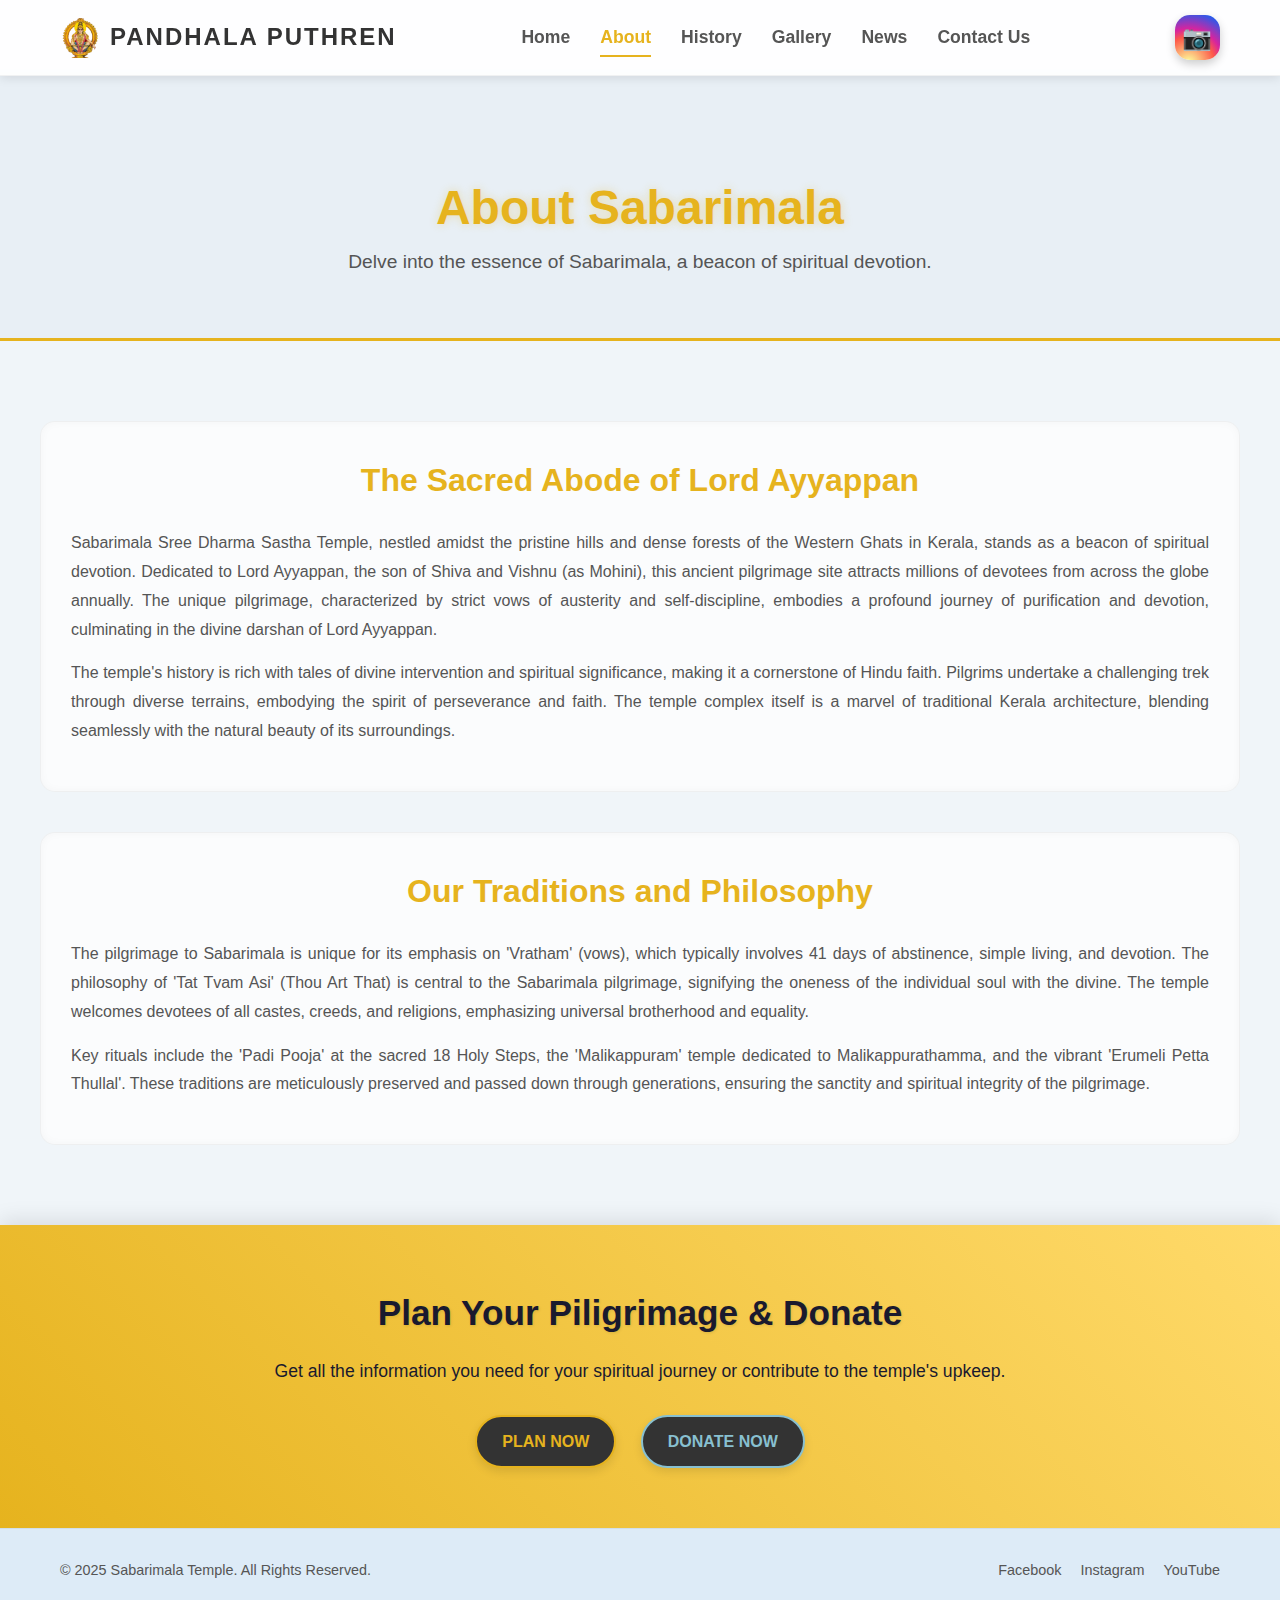
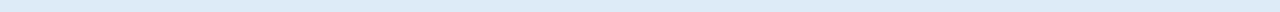
<file: about.html>
<!DOCTYPE html>
<html lang="en">
<head>
    <meta charset="UTF-8">
    <meta name="viewport" content="width=device-width, initial-scale=1.0">
    <title>Sabarimala: About Us</title>
    <link rel="stylesheet" href="css/style.css">
</head>
<body>
    <header class="main-header">
        <div class="container">
            <div class="logo">
                <img src="images/logo-placeholder.png" alt="Sabarimala Logo">
                <h1>PANDHALA PUTHREN</h1>
            </div>
            <button class="menu-toggle" aria-label="Toggle navigation">
                <span class="hamburger-icon"></span>
            </button>
            <nav class="main-nav">
                <ul>
                    <li><a href="index.html">Home</a></li>
                    <li><a href="about.html" class="active">About</a></li> <!-- Active link for About page -->
                    <li><a href="history.html">History</a></li>
                    <li><a href="gallery.html">Gallery</a></li>
                    <li><a href="news.html">News</a></li>
                    <li><a href="contact.html">Contact Us</a></li>
                    <!-- This Instagram icon button is for MOBILE ONLY -->
                    <li><a href="https://instagram.com/yourtrustprofile" class="mobile-donate-btn" aria-label="Visit our Instagram"></a></li>
                </ul>
            </nav>
            <!-- This Instagram icon button is for DESKTOP ONLY -->
            <a href="https://instagram.com/yourtrustprofile" class="desktop-donate-btn" aria-label="Visit our Instagram"></a>
        </div>
    </header>

    <main>
        <section class="page-hero-section">
            <div class="container">
                <h2>About Sabarimala</h2>
                <p>Delve into the essence of Sabarimala, a beacon of spiritual devotion.</p>
            </div>
        </section>

        <section class="about-content-section container">
            <div class="about-text-block">
                <h3>The Sacred Abode of Lord Ayyappan</h3>
                <p>Sabarimala Sree Dharma Sastha Temple, nestled amidst the pristine hills and dense forests of the Western Ghats in Kerala, stands as a beacon of spiritual devotion. Dedicated to Lord Ayyappan, the son of Shiva and Vishnu (as Mohini), this ancient pilgrimage site attracts millions of devotees from across the globe annually. The unique pilgrimage, characterized by strict vows of austerity and self-discipline, embodies a profound journey of purification and devotion, culminating in the divine darshan of Lord Ayyappan.</p>
                <p>The temple's history is rich with tales of divine intervention and spiritual significance, making it a cornerstone of Hindu faith. Pilgrims undertake a challenging trek through diverse terrains, embodying the spirit of perseverance and faith. The temple complex itself is a marvel of traditional Kerala architecture, blending seamlessly with the natural beauty of its surroundings.</p>
            </div>

            <div class="about-text-block">
                <h3>Our Traditions and Philosophy</h3>
                <p>The pilgrimage to Sabarimala is unique for its emphasis on 'Vratham' (vows), which typically involves 41 days of abstinence, simple living, and devotion. The philosophy of 'Tat Tvam Asi' (Thou Art That) is central to the Sabarimala pilgrimage, signifying the oneness of the individual soul with the divine. The temple welcomes devotees of all castes, creeds, and religions, emphasizing universal brotherhood and equality.</p>
                <p>Key rituals include the 'Padi Pooja' at the sacred 18 Holy Steps, the 'Malikappuram' temple dedicated to Malikappurathamma, and the vibrant 'Erumeli Petta Thullal'. These traditions are meticulously preserved and passed down through generations, ensuring the sanctity and spiritual integrity of the pilgrimage.</p>
            </div>
        </section>

        <section class="footer-cta" id="donate">
            <div class="container">
                <h3>Plan Your Piligrimage & Donate</h3>
                <p>Get all the information you need for your spiritual journey or contribute to the temple's upkeep.</p>
                <a href="index.html#plan" class="btn btn-primary">Plan Now</a>
                <a href="index.html#donate" class="btn btn-secondary">Donate Now</a>
            </div>
        </section>
    </main>

    <footer class="main-footer" id="contact">
        <div class="container">
            <p>&copy; 2025 Sabarimala Temple. All Rights Reserved.</p>
            <div class="social-links">
                <a href="#">Facebook</a>
                <a href="#">Instagram</a>
                <a href="#">YouTube</a>
            </div>
        </div>
    </footer>

    <script src="js/script.js"></script>
</body>
</html>
</file>
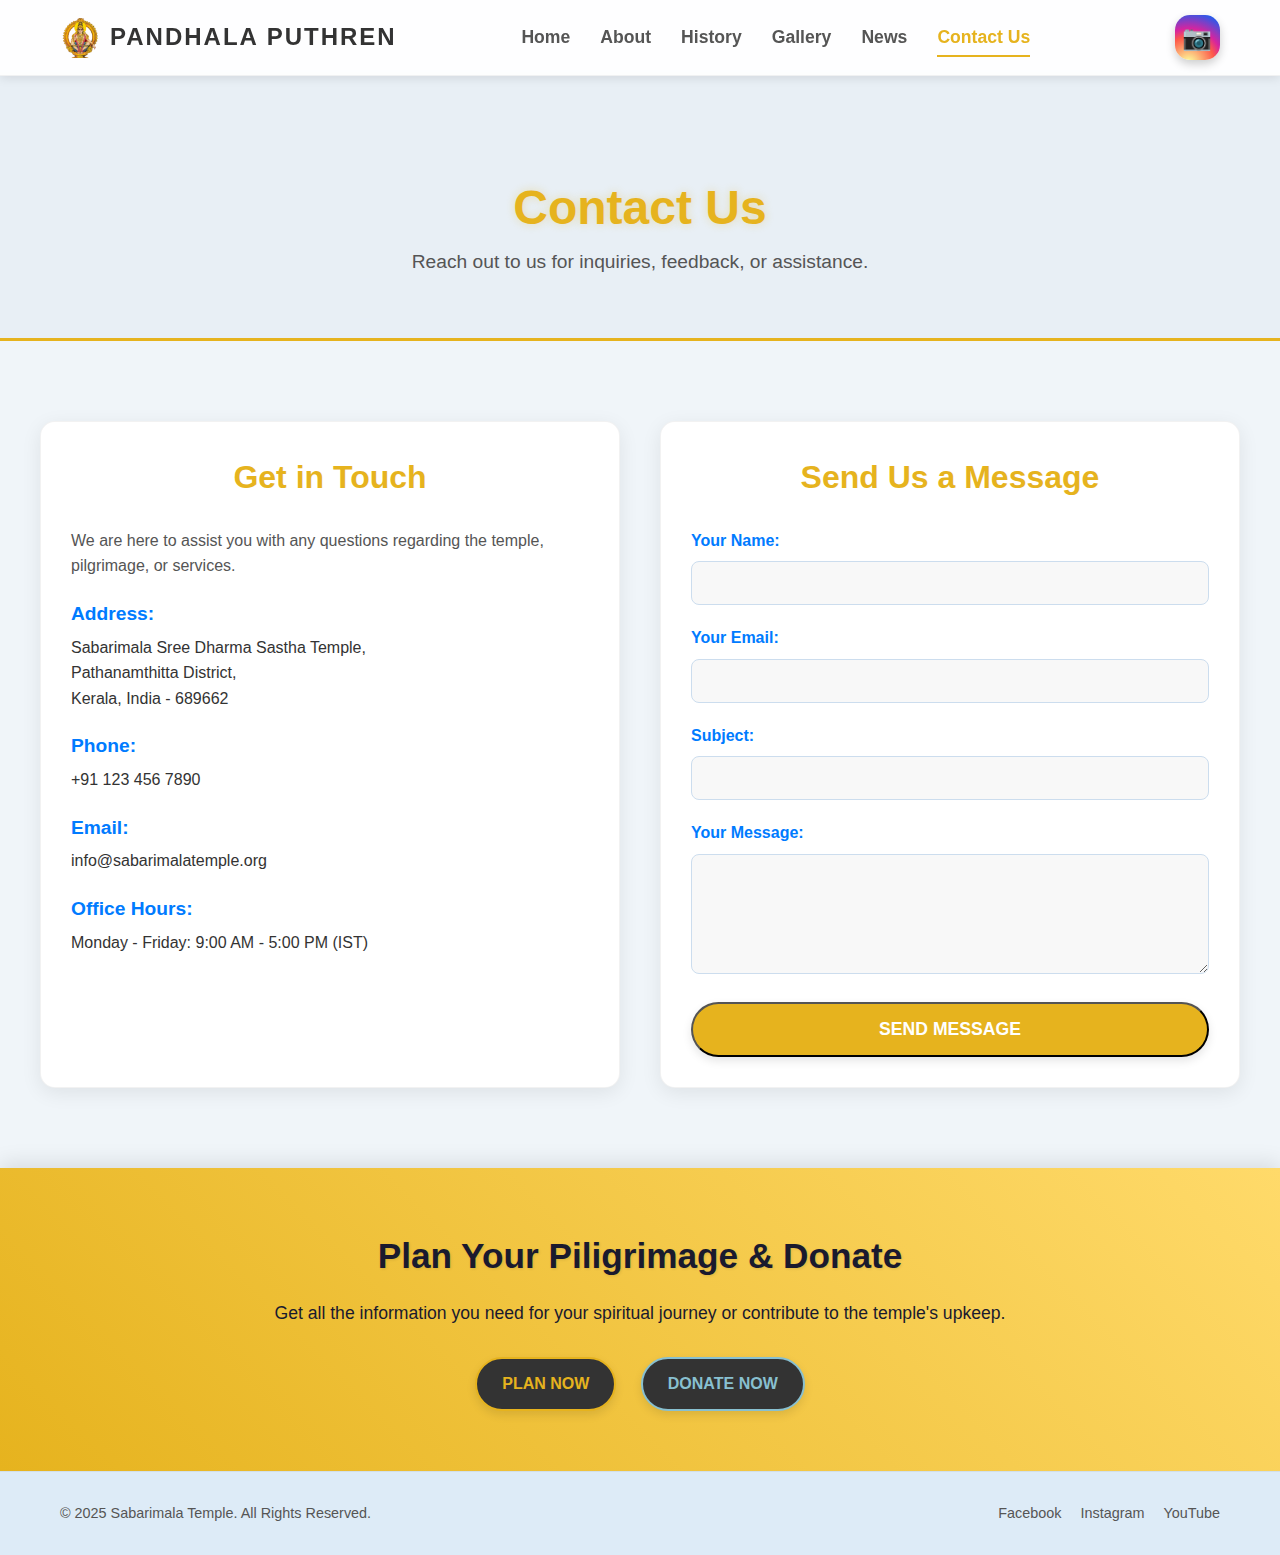
<file: contact.html>
<!DOCTYPE html>
<html lang="en">
<head>
    <meta charset="UTF-8">
    <meta name="viewport" content="width=device-width, initial-scale=1.0">
    <title>Sabarimala: Contact Us</title>
    <link rel="stylesheet" href="css/style.css">
</head>
<body>
    <header class="main-header">
        <div class="container">
            <div class="logo">
                <img src="images/logo-placeholder.png" alt="Sabarimala Logo">
                <h1>PANDHALA PUTHREN</h1>
            </div>
            <button class="menu-toggle" aria-label="Toggle navigation">
                <span class="hamburger-icon"></span>
            </button>
            <nav class="main-nav">
                <ul>
                    <li><a href="index.html">Home</a></li>
                    <li><a href="about.html">About</a></li>
                    <li><a href="history.html">History</a></li>
                    <li><a href="gallery.html">Gallery</a></li>
                    <li><a href="news.html">News</a></li>
                    <li><a href="contact.html" class="active">Contact Us</a></li> <!-- Active link for Contact Us page -->
                    <!-- This Instagram icon button is for MOBILE ONLY -->
                    <li><a href="https://instagram.com/yourtrustprofile" class="mobile-donate-btn" aria-label="Visit our Instagram"></a></li>
                </ul>
            </nav>
            <!-- This Instagram icon button is for DESKTOP ONLY -->
            <a href="https://instagram.com/yourtrustprofile" class="desktop-donate-btn" aria-label="Visit our Instagram"></a>
        </div>
    </header>

    <main>
        <section class="page-hero-section">
            <div class="container">
                <h2>Contact Us</h2>
                <p>Reach out to us for inquiries, feedback, or assistance.</p>
            </div>
        </section>

        <section class="contact-section container">
            <div class="contact-info">
                <h3>Get in Touch</h3>
                <p>We are here to assist you with any questions regarding the temple, pilgrimage, or services.</p>
                <div class="info-item">
                    <h4>Address:</h4>
                    <p>Sabarimala Sree Dharma Sastha Temple,<br>
                       Pathanamthitta District,<br>
                       Kerala, India - 689662</p>
                </div>
                <div class="info-item">
                    <h4>Phone:</h4>
                    <p>+91 123 456 7890</p>
                </div>
                <div class="info-item">
                    <h4>Email:</h4>
                    <p><a href="mailto:info@sabarimalatemple.org">info@sabarimalatemple.org</a></p>
                </div>
                <div class="info-item">
                    <h4>Office Hours:</h4>
                    <p>Monday - Friday: 9:00 AM - 5:00 PM (IST)</p>
                </div>
            </div>

            <div class="contact-form-container">
                <h3>Send Us a Message</h3>
                <form class="contact-form">
                    <div class="form-group">
                        <label for="name">Your Name:</label>
                        <input type="text" id="name" name="name" required>
                    </div>
                    <div class="form-group">
                        <label for="email">Your Email:</label>
                        <input type="email" id="email" name="email" required>
                    </div>
                    <div class="form-group">
                        <label for="subject">Subject:</label>
                        <input type="text" id="subject" name="subject">
                    </div>
                    <div class="form-group">
                        <label for="message">Your Message:</label>
                        <textarea id="message" name="message" rows="6" required></textarea>
                    </div>
                    <button type="submit" class="btn btn-primary">Send Message</button>
                </form>
            </div>
        </section>

        <section class="footer-cta" id="donate">
            <div class="container">
                <h3>Plan Your Piligrimage & Donate</h3>
                <p>Get all the information you need for your spiritual journey or contribute to the temple's upkeep.</p>
                <a href="index.html#plan" class="btn btn-primary">Plan Now</a>
                <a href="index.html#donate" class="btn btn-secondary">Donate Now</a>
            </div>
        </section>
    </main>

    <footer class="main-footer" id="contact-footer">
        <div class="container">
            <p>&copy; 2025 Sabarimala Temple. All Rights Reserved.</p>
            <div class="social-links">
                <a href="#">Facebook</a>
                <a href="#">Instagram</a>
                <a href="#">YouTube</a>
            </div>
        </div>
    </footer>

    <script src="js/script.js"></script>
</body>
</html>
</file>
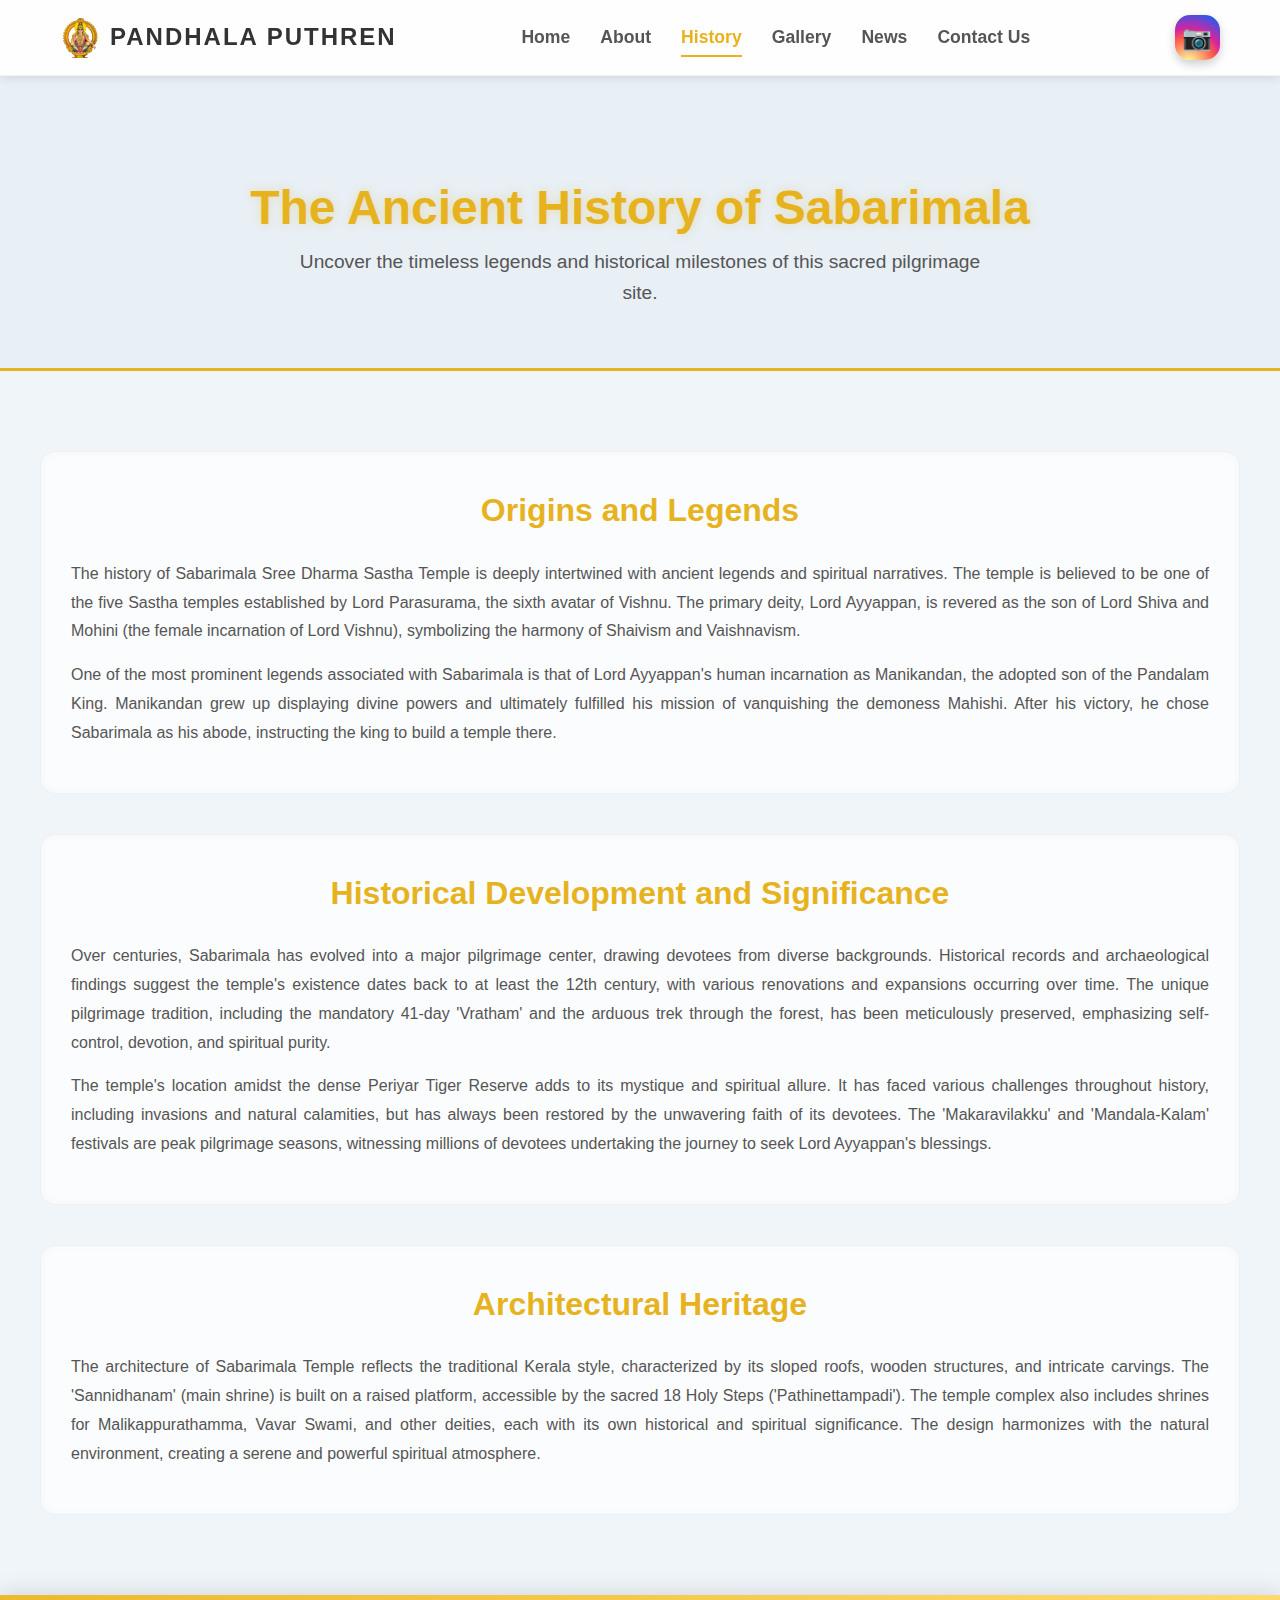
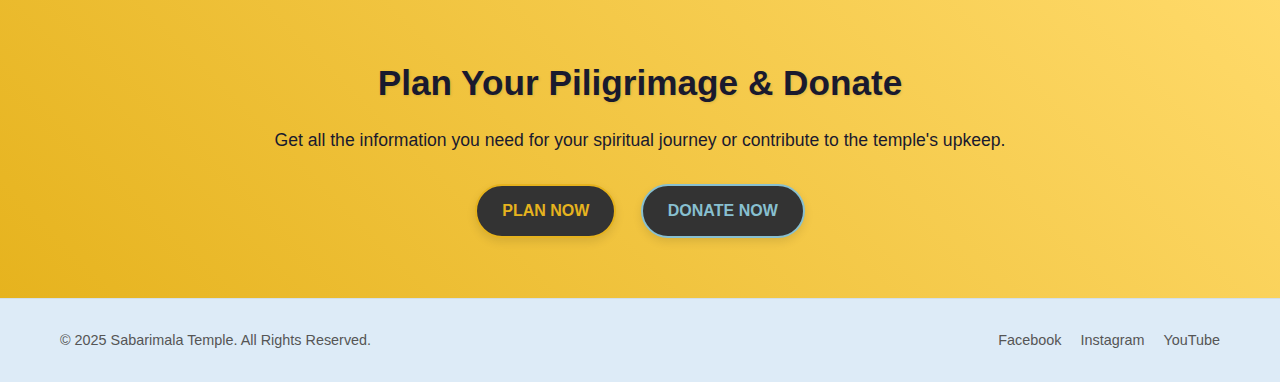
<file: history.html>
<!DOCTYPE html>
<html lang="en">
<head>
    <meta charset="UTF-8">
    <meta name="viewport" content="width=device-width, initial-scale=1.0">
    <title>Sabarimala: History</title>
    <link rel="stylesheet" href="css/style.css">
</head>
<body>
    <header class="main-header">
        <div class="container">
            <div class="logo">
                <img src="images/logo-placeholder.png" alt="Sabarimala Logo">
                <h1>PANDHALA PUTHREN</h1>
            </div>
            <button class="menu-toggle" aria-label="Toggle navigation">
                <span class="hamburger-icon"></span>
            </button>
            <nav class="main-nav">
                <ul>
                    <li><a href="index.html">Home</a></li>
                    <li><a href="about.html">About</a></li>
                    <li><a href="history.html" class="active">History</a></li> <!-- Active link for History page -->
                    <li><a href="gallery.html">Gallery</a></li>
                    <li><a href="news.html">News</a></li>
                    <li><a href="contact.html">Contact Us</a></li>
                    <!-- This Instagram icon button is for MOBILE ONLY -->
                    <li><a href="https://instagram.com/yourtrustprofile" class="mobile-donate-btn" aria-label="Visit our Instagram"></a></li>
                </ul>
            </nav>
            <!-- This Instagram icon button is for DESKTOP ONLY -->
            <a href="https://instagram.com/yourtrustprofile" class="desktop-donate-btn" aria-label="Visit our Instagram"></a>
        </div>
    </header>

    <main>
        <section class="page-hero-section">
            <div class="container">
                <h2>The Ancient History of Sabarimala</h2>
                <p>Uncover the timeless legends and historical milestones of this sacred pilgrimage site.</p>
            </div>
        </section>

        <section class="about-content-section container">
            <div class="about-text-block">
                <h3>Origins and Legends</h3>
                <p>The history of Sabarimala Sree Dharma Sastha Temple is deeply intertwined with ancient legends and spiritual narratives. The temple is believed to be one of the five Sastha temples established by Lord Parasurama, the sixth avatar of Vishnu. The primary deity, Lord Ayyappan, is revered as the son of Lord Shiva and Mohini (the female incarnation of Lord Vishnu), symbolizing the harmony of Shaivism and Vaishnavism.</p>
                <p>One of the most prominent legends associated with Sabarimala is that of Lord Ayyappan's human incarnation as Manikandan, the adopted son of the Pandalam King. Manikandan grew up displaying divine powers and ultimately fulfilled his mission of vanquishing the demoness Mahishi. After his victory, he chose Sabarimala as his abode, instructing the king to build a temple there.</p>
            </div>

            <div class="about-text-block">
                <h3>Historical Development and Significance</h3>
                <p>Over centuries, Sabarimala has evolved into a major pilgrimage center, drawing devotees from diverse backgrounds. Historical records and archaeological findings suggest the temple's existence dates back to at least the 12th century, with various renovations and expansions occurring over time. The unique pilgrimage tradition, including the mandatory 41-day 'Vratham' and the arduous trek through the forest, has been meticulously preserved, emphasizing self-control, devotion, and spiritual purity.</p>
                <p>The temple's location amidst the dense Periyar Tiger Reserve adds to its mystique and spiritual allure. It has faced various challenges throughout history, including invasions and natural calamities, but has always been restored by the unwavering faith of its devotees. The 'Makaravilakku' and 'Mandala-Kalam' festivals are peak pilgrimage seasons, witnessing millions of devotees undertaking the journey to seek Lord Ayyappan's blessings.</p>
            </div>

            <div class="about-text-block">
                <h3>Architectural Heritage</h3>
                <p>The architecture of Sabarimala Temple reflects the traditional Kerala style, characterized by its sloped roofs, wooden structures, and intricate carvings. The 'Sannidhanam' (main shrine) is built on a raised platform, accessible by the sacred 18 Holy Steps ('Pathinettampadi'). The temple complex also includes shrines for Malikappurathamma, Vavar Swami, and other deities, each with its own historical and spiritual significance. The design harmonizes with the natural environment, creating a serene and powerful spiritual atmosphere.</p>
            </div>
        </section>

        <section class="footer-cta" id="donate">
            <div class="container">
                <h3>Plan Your Piligrimage & Donate</h3>
                <p>Get all the information you need for your spiritual journey or contribute to the temple's upkeep.</p>
                <a href="index.html#plan" class="btn btn-primary">Plan Now</a>
                <a href="index.html#donate" class="btn btn-secondary">Donate Now</a>
            </div>
        </section>
    </main>

    <footer class="main-footer" id="contact">
        <div class="container">
            <p>&copy; 2025 Sabarimala Temple. All Rights Reserved.</p>
            <div class="social-links">
                <a href="#">Facebook</a>
                <a href="#">Instagram</a>
                <a href="#">YouTube</a>
            </div>
        </div>
    </footer>

    <script src="js/script.js"></script>
</body>
</html>
</file>
<file: css/style.css>
/* Basic Resets & Global Styles */
* {
    margin: 0;
    padding: 0;
    box-sizing: border-box;
}

body {
    font-family: Arial, sans-serif;
    line-height: 1.6;
    color: #333333; /* Dark text for light background */
    background-color: #F0F5F9; /* Light, subtle blue-grey background */
}

.container {
    max-width: 1200px;
    margin: 0 auto;
    padding: 0 20px;
}

img {
    max-width: 100%;
    height: auto;
    display: block;
}

a {
    color: #007BFF; /* A standard blue for links, stands out on light */
    text-decoration: none;
    transition: color 0.3s ease;
}

a:hover {
    color: #0056b3; /* Darker blue on hover */
}

.btn {
    display: inline-block;
    padding: 12px 25px;
    border-radius: 50px;
    font-weight: bold;
    text-transform: uppercase;
    transition: background-color 0.3s ease, transform 0.2s ease;
    box-shadow: 0 4px 10px rgba(0, 0, 0, 0.1); /* Lighter shadow */
}

.btn-primary {
    background-color: #e6b31e; /* Golden/Kerala inspired */
    color: #FFFFFF; /* White text for golden button */
}

.btn-primary:hover {
    background-color: #ffda6a;
    transform: translateY(-3px);
    box-shadow: 0 6px 15px rgba(0, 0, 0, 0.15);
}

.btn-secondary {
    background-color: transparent;
    border: 2px solid #e6b31e;
    color: #e6b31e;
}

.btn-secondary:hover {
    background-color: #e6b31e;
    color: #FFFFFF; /* White text on hover */
    transform: translateY(-3px);
    box-shadow: 0 6px 15px rgba(0, 0, 0, 0.15);
}

.btn-tertiary {
    background-color: #88c0d0; /* Light blue/teal for futuristic button */
    color: #333333; /* Dark text for light button */
}

.btn-tertiary:hover {
    background-color: #6a6ab9; /* Slightly darker blue/purple on hover */
    color: #FFFFFF; /* White text on hover */
    transform: translateY(-3px);
    box-shadow: 0 6px 15px rgba(0, 0, 0, 0.15);
}

.btn-link {
    color: #e6b31e;
    font-weight: bold;
}

.btn-link:hover {
    text-decoration: underline;
}

/* Header */
.main-header {
    background-color: rgba(255, 255, 255, 0.9); /* Light transparent background */
    padding: 15px 0;
    position: fixed;
    width: 100%;
    top: 0;
    left: 0;
    z-index: 1000;
    box-shadow: 0 2px 10px rgba(0, 0, 0, 0.1); /* Lighter shadow */
    backdrop-filter: blur(5px);
    border-bottom: 1px solid rgba(0, 0, 0, 0.05); /* Subtle border */
}

.main-header .container {
    display: flex;
    justify-content: space-between;
    align-items: center;
}

.main-header .logo {
    display: flex;
    align-items: center;
}

.main-header .logo img {
    height: 40px;
    margin-right: 10px;
}

.main-header .logo h1 {
    font-size: 24px;
    color: #333333; /* Dark text for logo */
    text-transform: uppercase;
    letter-spacing: 2px;
}

.main-nav ul {
    list-style: none;
    display: flex;
}

.main-nav ul li {
    margin-left: 30px;
}

.main-nav ul li a {
    font-weight: bold;
    font-size: 1.1em;
    padding: 5px 0;
    position: relative;
    color: #555555; /* Darker grey for nav links */
}

.main-nav ul li a::after {
    content: '';
    position: absolute;
    left: 0;
    bottom: -5px;
    width: 0;
    height: 2px;
    background-color: #e6b31e;
    transition: width 0.3s ease;
}

.main-nav ul li a:hover::after {
    width: 100%;
}

/* Hero Section */
.hero-section {
    position: relative;
    width: 100%;
    height: 500px;
    overflow: hidden;
    display: flex;
    align-items: center;
    justify-content: center;
    text-align: center;
    margin-top: 70px;
}

.hero-image {
    position: absolute;
    top: 0;
    left: 0;
    width: 100%;
    height: 100%;
    background-image: url('../images/sabarimala-hero.jpg');
    background-size: cover;
    background-position: center;
    filter: brightness(0.9); /* Slightly lighten for overlay */
    z-index: -1;
}

.hero-section .overlay {
    position: absolute;
    top: 0;
    left: 0;
    width: 100%;
    height: 100%;
    background: rgba(0, 0, 0, 0.062); /* Light semi-transparent overlay */
    display: flex;
    align-items: center;
    justify-content: center;
}

.hero-section h2 {
    font-size: 3.5em;
    margin-bottom: 15px;
    color: #ffbf00;
    text-shadow: 0 0 15px rgba(255, 191, 0, 0.5); /* Lighter glow */
}

.hero-section p {
    font-size: 1.4em;
    margin-bottom: 30px;
    max-width: 600px;
    margin-left: auto;
    margin-right: auto;
    color: #e6e6e6; /* Dark text on light overlay */
}

/* Featured Sections (Cards) */
.featured-sections {
    display: grid;
    grid-template-columns: repeat(auto-fit, minmax(300px, 1fr));
    gap: 30px;
    padding: 60px 0;
    background-color: #E8EFF5; /* Light background for sections */
}

.card {
    background-color: #FFFFFF; /* White card background */
    border-radius: 15px;
    padding: 30px;
    text-align: center;
    box-shadow: 0 5px 20px rgba(0, 0, 0, 0.08); /* Lighter shadow */
    transition: transform 0.3s ease, box-shadow 0.3s ease;
    border: 1px solid rgba(0, 0, 0, 0.05); /* Subtle light border */
    position: relative;
    overflow: hidden;
}

.card::before {
    content: '';
    position: absolute;
    top: 0;
    left: 0;
    right: 0;
    bottom: 0;
    border-radius: 15px;
    border: 2px solid transparent;
    background: linear-gradient(45deg, #e6b31e, #88c0d0) border-box;
    -webkit-mask: linear-gradient(#fff 0 0) padding-box, linear-gradient(#fff 0 0);
    -webkit-mask-composite: destination-out;
    mask-composite: exclude;
    opacity: 0;
    transition: opacity 0.3s ease;
}

.card:hover {
    transform: translateY(-10px);
    box-shadow: 0 10px 30px rgba(0, 0, 0, 0.15); /* Lighter hover shadow */
}

.card:hover::before {
    opacity: 1;
}

.card h3 {
    font-size: 1.8em;
    color: #e6b31e;
    margin-bottom: 15px;
}

.card p {
    margin-bottom: 20px;
    color: #555555; /* Darker grey text */
}

.holographic-display, .deity-icon {
    width: 150px;
    height: 150px;
    margin: 0 auto 20px auto;
    background-color: rgba(136, 192, 208, 0.1); /* Light blue glow */
    border-radius: 50%;
    display: flex;
    align-items: center;
    justify-content: center;
    border: 2px solid #88c0d0;
    box-shadow: 0 0 20px rgba(136, 192, 208, 0.4); /* Lighter glow */
    overflow: hidden;
    position: relative;
}

.holographic-display img, .deity-icon img {
    max-width: 80%;
    max-height: 80%;
    filter: drop-shadow(0 0 10px #e6b31e);
    animation: pulse 2s infinite alternate;
}

@keyframes pulse {
    from { transform: scale(1); }
    to { transform: scale(1.05); }
}


/* Kerala Rituals Section (now About Section) */
.kerala-rituals-section {
    padding: 80px 0;
    text-align: center;
    background-color: #F0F5F9; /* Consistent light background */
}

.kerala-rituals-section h2 {
    font-size: 2.5em;
    color: #e6b31e;
    margin-bottom: 50px;
}

.ritual-grid {
    display: grid;
    grid-template-columns: repeat(auto-fit, minmax(300px, 1fr));
    gap: 30px;
}

.ritual-item {
    background-color: #FFFFFF; /* White item background */
    border-radius: 15px;
    overflow: hidden;
    box-shadow: 0 5px 15px rgba(0, 0, 0, 0.08); /* Lighter shadow */
    text-align: left;
    transition: transform 0.3s ease, box-shadow 0.3s ease;
}

.ritual-item:hover {
    transform: translateY(-5px);
    box-shadow: 0 8px 20px rgba(0, 0, 0, 0.12);
}

.ritual-item img {
    width: 100%;
    height: 200px;
    object-fit: cover;
    border-bottom: 3px solid #e6b31e;
}

.ritual-item h3 {
    font-size: 1.6em;
    color: #e6b31e;
    margin: 20px 20px 10px 20px;
}

.ritual-item p {
    padding: 0 20px 15px 20px;
    font-size: 0.95em;
    color: #555555; /* Darker grey text */
}

.ritual-item .btn-link {
    display: block;
    padding: 15px 20px 20px 20px;
    text-align: right;
}

/* Deity Showcase (Carousel placeholder) */
.deity-showcase {
    padding: 80px 0;
    background-color: #E8EFF5; /* Light background */
    text-align: center;
}

.deity-showcase h2 {
    font-size: 2.5em;
    color: #e6b31e;
    margin-bottom: 50px;
}

.deity-carousel {
    display: flex;
    justify-content: center;
    gap: 30px;
    overflow-x: auto;
    padding-bottom: 20px;
    /* Custom scrollbar for futuristic look */
    scrollbar-width: thin;
    scrollbar-color: #e6b31e #CCDDEE; /* Light scrollbar colors */
}

.deity-carousel::-webkit-scrollbar {
    height: 8px;
}

.deity-carousel::-webkit-scrollbar-track {
    background: #CCDDEE; /* Light track */
    border-radius: 10px;
}

.deity-carousel::-webkit-scrollbar-thumb {
    background-color: #e6b31e;
    border-radius: 10px;
    border: 2px solid #CCDDEE; /* Light border */
}


.deity-carousel img {
    height: 180px;
    width: auto;
    filter: drop-shadow(0 0 15px rgba(230, 179, 30, 0.4)); /* Lighter glow */
    transition: transform 0.3s ease;
}

.deity-carousel img:hover {
    transform: scale(1.1);
}

.history-text {
    max-width: 800px;
    margin: 40px auto 0 auto;
    font-size: 1.1em;
    line-height: 1.8;
    text-align: justify;
    color: #555555; /* Darker grey text */
    background-color: rgba(255, 255, 255, 0.7); /* Light transparent background */
    padding: 30px;
    border-radius: 15px;
    border: 1px solid rgba(0, 0, 0, 0.05); /* Subtle light border */
    box-shadow: inset 0 0 10px rgba(0, 0, 0, 0.05);
}


/* Footer CTA */
.footer-cta {
    background: linear-gradient(45deg, #e6b31e, #ffda6a); /* Golden gradient - remains */
    color: #1a1a2e; /* Dark text for golden background */
    text-align: center;
    padding: 60px 0;
    box-shadow: 0 -5px 20px rgba(0, 0, 0, 0.1);
}

.footer-cta h3 {
    font-size: 2.2em;
    margin-bottom: 15px;
    text-shadow: 1px 1px 3px rgba(0, 0, 0, 0.1);
}

.footer-cta p {
    font-size: 1.1em;
    margin-bottom: 30px;
}

.footer-cta .btn-primary {
    background-color: #333333; /* Dark button on golden background */
    color: #e6b31e; /* Golden text */
    border: 2px solid #e6b31e;
    margin: 0 10px;
}
.footer-cta .btn-primary:hover {
    background-color: #555555; /* Slightly lighter dark */
    color: #ffda6a;
}
.footer-cta .btn-secondary {
    background-color: #333333; /* Dark button on golden background */
    color: #88c0d0; /* Teal text */
    border: 2px solid #88c0d0;
    margin: 0 10px;
}
.footer-cta .btn-secondary:hover {
    background-color: #555555;
    color: #eceff4;
}


/* Footer */
.main-footer {
    background-color: #DDEBF7; /* Very light blue-grey for footer */
    color: #555555; /* Darker grey text */
    padding: 30px 0;
    text-align: center;
    font-size: 0.9em;
    border-top: 1px solid rgba(0, 0, 0, 0.05);
}

.main-footer .container {
    display: flex;
    justify-content: space-between;
    align-items: center;
    flex-wrap: wrap;
}

.social-links a {
    color: #555555; /* Darker grey for social links */
    margin-left: 15px;
}

.social-links a:hover {
    color: #e6b31e;
}

/* Page Hero Section (for internal pages like Gallery, News, About, History, Contact) */
.page-hero-section {
    background-color: #E8EFF5; /* Consistent light background */
    padding: 100px 0 60px 0;
    text-align: center;
    margin-top: 70px;
    border-bottom: 3px solid #e6b31e;
}

.page-hero-section h2 {
    font-size: 3em;
    color: #e6b31e;
    text-shadow: 0 0 10px rgba(230, 179, 30, 0.3);
}

.page-hero-section p {
    font-size: 1.2em;
    max-width: 700px;
    margin: 0 auto;
    color: #555555; /* Darker grey text */
}

/* Gallery Section */
.gallery-section {
    padding: 80px 0;
    background-color: #F0F5F9; /* Consistent light background */
}

.gallery-grid {
    display: grid;
    grid-template-columns: repeat(auto-fit, minmax(300px, 1fr));
    gap: 30px;
}

.gallery-item {
    background-color: #FFFFFF; /* White item background */
    border-radius: 15px;
    overflow: hidden;
    box-shadow: 0 5px 20px rgba(0, 0, 0, 0.08);
    transition: transform 0.3s ease, box-shadow 0.3s ease;
    border: 1px solid rgba(0, 0, 0, 0.05); /* Subtle light border */
}

.gallery-item:hover {
    transform: translateY(-10px);
    box-shadow: 0 10px 30px rgba(0, 0, 0, 0.15);
}

.gallery-item img {
    width: 100%;
    height: 250px;
    object-fit: cover;
    display: block;
    transition: transform 0.3s ease;
}

.gallery-item:hover img {
    transform: scale(1.05);
}

.gallery-item .caption {
    padding: 20px;
    text-align: left;
}

.gallery-item .caption h3 {
    font-size: 1.5em;
    color: #e6b31e;
    margin-bottom: 10px;
}

.gallery-item .caption p {
    font-size: 0.9em;
    color: #555555; /* Darker grey text */
}

/* News Section */
.news-section {
    padding: 80px 0;
    background-color: #F0F5F9; /* Consistent light background */
}

.news-grid {
    display: grid;
    grid-template-columns: repeat(auto-fit, minmax(300px, 1fr));
    gap: 30px;
}

.news-item {
    background-color: #FFFFFF; /* White item background */
    border-radius: 15px;
    overflow: hidden;
    box-shadow: 0 5px 15px rgba(0, 0, 0, 0.08);
    text-align: left;
    transition: transform 0.3s ease, box-shadow 0.3s ease;
}

.news-item:hover {
    transform: translateY(-5px);
    box-shadow: 0 8px 20px rgba(0, 0, 0, 0.12);
}

.news-item img {
    width: 100%;
    height: 200px;
    object-fit: cover;
    border-bottom: 3px solid #88c0d0;
}

.news-item .caption {
    padding: 20px;
}

.news-item .caption h3 {
    font-size: 1.6em;
    color: #e6b31e;
    margin-bottom: 10px;
}

.news-item .news-date {
    font-size: 0.85em;
    color: #007BFF; /* Blue for date */
    margin-bottom: 10px;
}

.news-item .caption p {
    font-size: 0.95em;
    color: #555555; /* Darker grey text */
    margin-bottom: 15px;
}

/* About Content Section (used for About and History pages) */
.about-content-section {
    padding: 80px 0;
    background-color: #F0F5F9; /* Consistent light background */
    display: grid;
    grid-template-columns: 1fr;
    gap: 40px;
}

.about-text-block {
    background-color: rgba(255, 255, 255, 0.7); /* Light transparent background */
    padding: 30px;
    border-radius: 15px;
    border: 1px solid rgba(0, 0, 0, 0.05);
    box-shadow: inset 0 0 10px rgba(0, 0, 0, 0.03);
    line-height: 1.8;
}

.about-text-block h3 {
    color: #e6b31e;
    font-size: 2em;
    margin-bottom: 20px;
    text-align: center;
}

.about-text-block p {
    margin-bottom: 15px;
    text-align: justify;
    color: #555555; /* Darker grey text */
}

/* Contact Section */
.contact-section {
    padding: 80px 0;
    background-color: #F0F5F9; /* Consistent light background */
    display: grid;
    grid-template-columns: repeat(auto-fit, minmax(300px, 1fr));
    gap: 40px;
}

.contact-info {
    background-color: #FFFFFF; /* White background */
    padding: 30px;
    border-radius: 15px;
    box-shadow: 0 5px 20px rgba(0, 0, 0, 0.08);
    border: 1px solid rgba(0, 0, 0, 0.05);
}

.contact-info h3 {
    color: #e6b31e;
    font-size: 2em;
    margin-bottom: 25px;
    text-align: center;
}

.contact-info p {
    margin-bottom: 20px;
    color: #555555; /* Darker grey text */
}

.info-item {
    margin-bottom: 20px;
}

.info-item h4 {
    color: #007BFF; /* Blue for headings */
    font-size: 1.2em;
    margin-bottom: 5px;
}

.info-item p, .info-item a {
    color: #333333; /* Dark text */
    font-size: 1em;
}

.contact-form-container {
    background-color: #FFFFFF; /* White background */
    padding: 30px;
    border-radius: 15px;
    box-shadow: 0 5px 20px rgba(0, 0, 0, 0.08);
    border: 1px solid rgba(0, 0, 0, 0.05);
}

.contact-form-container h3 {
    color: #e6b31e;
    font-size: 2em;
    margin-bottom: 25px;
    text-align: center;
}

.contact-form .form-group {
    margin-bottom: 20px;
}

.contact-form label {
    display: block;
    color: #007BFF; /* Blue for labels */
    font-weight: bold;
    margin-bottom: 8px;
}

.contact-form input[type="text"],
.contact-form input[type="email"],
.contact-form textarea {
    width: 100%;
    padding: 12px;
    border: 1px solid #CCDDEE; /* Light border for inputs */
    border-radius: 8px;
    background-color: #F8F8F8; /* Very light background for inputs */
    color: #333333; /* Dark text for inputs */
    font-size: 1em;
    transition: border-color 0.3s ease, box-shadow 0.3s ease;
}

.contact-form input[type="text"]:focus,
.contact-form input[type="email"]:focus,
.contact-form textarea:focus {
    border-color: #e6b31e;
    outline: none;
    box-shadow: 0 0 10px rgba(230, 179, 30, 0.3);
}

.contact-form textarea {
    resize: vertical;
    min-height: 120px;
}

.contact-form .btn-primary {
    width: 100%;
    padding: 15px;
    font-size: 1.1em;
    cursor: pointer;
}


/* Active state for navigation link */
.main-nav ul li a.active {
    color: #e6b31e;
    font-weight: bold;
}

.main-nav ul li a.active::after {
    width: 100%;
}

/* --- Mobile Menu Styles --- */

/* Hide the toggle button by default on larger screens */
.menu-toggle {
    display: none;
    background: none;
    border: none;
    cursor: pointer;
    padding: 10px;
    position: relative;
    z-index: 1001;
}

/* Hamburger Icon styling */
.hamburger-icon {
    display: block;
    width: 30px;
    height: 3px;
    background-color: #e6b31e;
    position: relative;
    transition: background-color 0.3s ease-in-out;
}

.hamburger-icon::before,
.hamburger-icon::after {
    content: '';
    display: block;
    width: 100%;
    height: 100%;
    background-color: #e6b31e;
    position: absolute;
    transition: transform 0.3s ease-in-out, top 0.3s ease-in-out;
}

.hamburger-icon::before {
    top: -10px;
}

.hamburger-icon::after {
    top: 10px;
}

/* Animation for when the menu is open */
.menu-toggle.active .hamburger-icon {
    background-color: transparent;
}

.menu-toggle.active .hamburger-icon::before {
    transform: rotate(45deg);
    top: 0;
}

.menu-toggle.active .hamburger-icon::after {
    transform: rotate(-45deg);
    top: 0;
}

/* Desktop Instagram Button */
.desktop-donate-btn {
    display: flex; /* Use flex to center icon */
    align-items: center;
    justify-content: center;
    width: 45px; /* Square button */
    height: 45px; /* Square button */
    padding: 0; /* Remove padding */
    border-radius: 15px; /* Rounded square */
    margin-left: 20px;
    background: radial-gradient(circle at 30% 107%, #fdf497 0%, #fdf497 5%, #fd5949 45%, #d6249f 60%, #285AEB 90%); /* Instagram gradient */
    box-shadow: 0 4px 10px rgba(0, 0, 0, 0.2); /* Stronger shadow for icon */
    color: white; /* Icon color */
    font-size: 24px; /* Size for icon */
    text-indent: -9999px; /* Hide text */
    overflow: hidden; /* Hide overflow text */
    position: relative;
    transition: transform 0.2s ease, box-shadow 0.2s ease;
    flex-shrink: 0; /* Prevent shrinking in flex container */
}

.desktop-donate-btn:hover {
    transform: scale(1.05); /* Slight scale on hover */
    box-shadow: 0 6px 15px rgba(0, 0, 0, 0.3);
}

/* Add a pseudo-element for a simple camera emoji as placeholder icon */
.desktop-donate-btn::before {
    content: '\1F4F7'; /* Camera emoji */
    position: absolute;
    top: 50%;
    left: 50%;
    transform: translate(-50%, -50%);
    font-size: 24px;
    color: white;
    text-indent: 0; /* Make emoji visible */
}

/* Initially hide mobile Instagram button on desktop */
.mobile-donate-btn {
    display: none;
}


/* Responsive Design - Basic Media Queries */
@media (max-width: 768px) {
    /* Show the toggle button */
    .menu-toggle {
        display: block;
        color: #e6b31e;
        font-size: 2em;
    }

    /* Adjust header layout for mobile */
    .main-header .container {
        flex-direction: row;
        justify-content: space-between;
        align-items: center;
    }

    /* Hide the navigation by default on mobile */
    .main-nav {
        position: absolute;
        top: 70px;
        left: 0;
        width: 100%;
        background-color: #ffffff; /* Light background for mobile menu */
        box-shadow: 0 5px 15px rgb(255, 255, 255);
        transform: translateY(-100%);
        transition: transform 0.3s ease-in-out;
        z-index: 999;
        max-height: calc(100vh - 70px);
        overflow-y: auto;
        visibility: hidden;
        opacity: 0;
        transition: transform 0.3s ease-in-out, visibility 0s linear 0.3s, opacity 0.3s ease-in-out;
        border-top: 1px solid rgba(0, 0, 0, 0.05); /* Subtle border */
    }

    /* Show the navigation when active */
    .main-nav.active {
        transform: translateY(0);
        visibility: visible;
        opacity: 1;
        transition-delay: 0s;
    }

    .main-nav ul {
        flex-direction: column;
        padding: 20px 0;
        align-items: center;
    }

    .main-nav ul li {
        margin: 15px 0;
        width: 100%;
        text-align: center;
    }

    .main-nav ul li a {
        padding: 10px 0;
        display: block;
        font-size: 1.2em;
        color: #555555; /* Darker grey for mobile nav links */
    }

    /* Hide the desktop Instagram button on mobile */
    .desktop-donate-btn {
        display: none;
    }

    /* Show the mobile Instagram button inside the menu on mobile */
    .mobile-donate-btn {
        display: flex; /* Use flex to center icon */
        align-items: center;
        justify-content: center;
        width: 60px; /* Slightly larger for mobile tap target */
        height: 60px;
        padding: 0;
        border-radius: 15px;
        margin: 20px auto 0 auto; /* Center on mobile */
        background: radial-gradient(circle at 30% 107%, #fdf497 0%, #fdf497 5%, #fd5949 45%, #d6249f 60%, #285AEB 90%); /* Instagram gradient */
        box-shadow: 0 4px 10px rgba(0, 0, 0, 0.2);
        color: white;
        font-size: 28px; /* Larger icon for mobile */
        text-indent: -9999px; /* Hide text */
        overflow: hidden; /* Hide overflow text */
        position: relative;
        flex-shrink: 0;
    }

    /* Add a pseudo-element for a simple camera emoji as placeholder icon for mobile */
    .mobile-donate-btn::before {
        content: '\1F4F7'; /* Camera emoji */
        position: absolute;
        top: 50%;
        left: 50%;
        transform: translate(-50%, -50%);
        font-size: 28px;
        color: white;
        text-indent: 0;
    }

    /* Remove the separator line above the mobile donate button as it's now an icon */
    .main-nav ul li:last-child.mobile-donate-btn::before {
        content: none;
    }

    .main-nav ul li:nth-last-child(2) {
        margin-bottom: 0;
    }

    .page-hero-section {
        padding: 80px 0 40px 0;
    }
    .page-hero-section h2 {
        font-size: 2.5em;
    }
    .gallery-grid, .news-grid, .contact-section, .about-content-section {
        grid-template-columns: 1fr;
    }
}

@media (max-width: 480px) {
    .main-header .logo h1 {
        font-size: 16px;
    }
    .main-nav ul li {
        margin: 0 10px 10px 10px;
    }
    .hero-section {
        height: 400px;
    }
    .hero-section h2 {
        font-size: 1.8em;
        .hero-section h2 {
        font-size: 1.8em;
    }
    .hero-section p {
        font-size: 0.9em;
    }
    .card, .ritual-item, .news-item, .contact-info, .contact-form-container {
        padding: 20px;
    }
    .holographic-display, .deity-icon {
        width: 100px;
        height: 100px;
    }
    .page-hero-section h2 {
        font-size: 2em;
    }
    .gallery-item img, .news-item img {
        height: 200px;
    }
}
</file>
